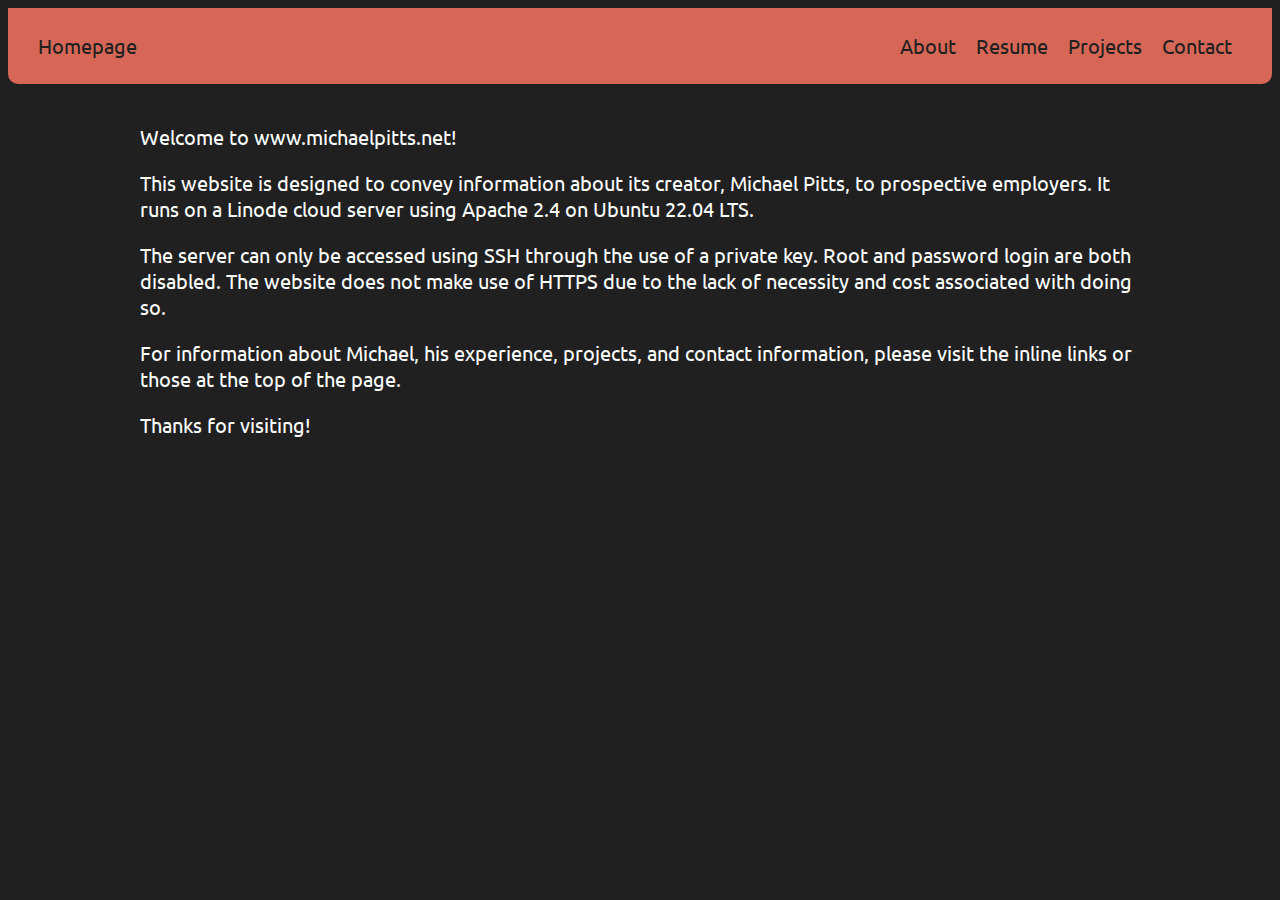
<file: index.html>
<!DOCTYPE html>
<html>
<head>
	<meta charset="utf-8">
	<meta name="viewport" content="width=device-width, initial-scale=1">
	<!-- <link rel="stylesheet" type="text/css" href="index.css" /> -->
	<link rel="stylesheet" type="text/css" href="http://fonts.googleapis.com/css?family=Ubuntu:regular,bold&subset=Latin">
	<title>www.michaelpitts.net</title>
	<style type="text/css">
		/* tag selectors */

		body {
			font-family: Ubuntu, "times new roman", times, roman, serif;
			font-size: min(3vw, 20px);
			background-color: #202020;
			color: white;
		}

		a {
			color: white;
			text-decoration: none;
		}

		a:hover {
			text-shadow: 0px 0px 5px #d66756;
		}

		/* . class selectors */

		.menu-item {
			padding: 5px 10px;
			max-width: 10%;
			color: #202020;
		}

		.menu-item:hover {
			text-shadow: 0px 0px 5px white;
		}

		.center {
			margin:  auto;
			max-width: 1000px;
			width: 90%;
			padding-top: 20px;
		}

		/* # id selectors */

		#menu {
			padding: 5px 30px;
			display: flex;
			align-items: center;
			background-color: #d66756;
			color: #202020;
			border-bottom-left-radius: 10px;
			border-bottom-right-radius: 10px;
		}

		#name {
			margin-right: auto;
		}
	</style>
</head>
<body>
	<div id="menu">
		<p id="name">Homepage</p>
		<a class="menu-item" href="about">About</a>
		<a class="menu-item" href="resume">Resume</a>
		<a class="menu-item" href="projects">Projects</a>
		<a class="menu-item" href="contact">Contact</a>
	</div>
	
	<div class="center">
		<p>
			Welcome to www.michaelpitts.net!
		</p>
		<p>
			This website is designed to convey information about its creator, Michael Pitts, to prospective employers. It runs on a Linode cloud server using Apache 2.4 on Ubuntu 22.04 LTS.
		</p>
		<p>
			The server can only be accessed using SSH through the use of a private key. Root and password login are both disabled. The website does not make use of HTTPS due to the lack of necessity and cost associated with doing so.
		</p>
		<p>
			For information <a href="about">about Michael</a>, <a href="resume">his experience</a>, <a href="projects">projects</a>, and <a href="contact">contact information</a>, please visit the inline links or those at the top of the page.
		</p>
		<p>
			Thanks for visiting!
		</p>
	</div>
</body>
</html>
</file>
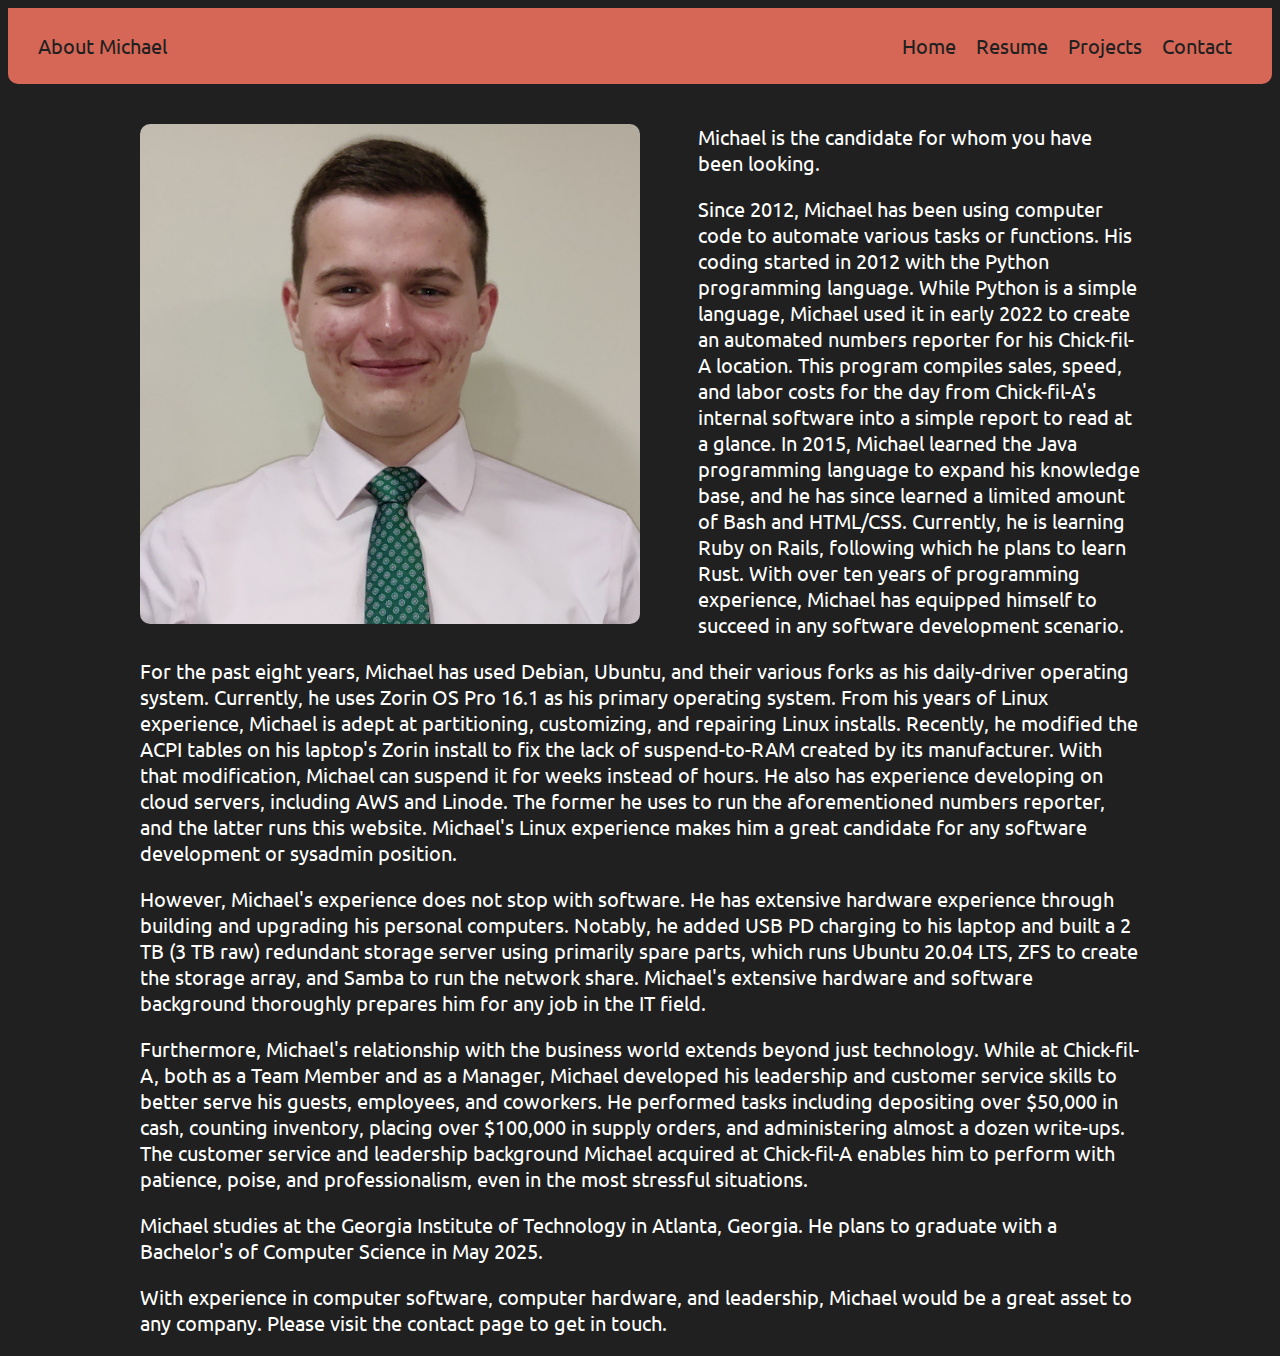
<file: about/index.html>
<!DOCTYPE html>
<html>
<head>
	<meta charset="utf-8">
	<meta name="viewport" content="width=device-width, initial-scale=1">
	<link rel="stylesheet" type="text/css" href="http://fonts.googleapis.com/css?family=Ubuntu:regular,bold&subset=Latin">
	<title>About Michael</title>
	<style type="text/css">
		/* tag selectors */

		body {
			font-family: Ubuntu, "times new roman", times, roman, serif;
			font-size: min(3vw, 20px);
			background-color: #202020;
			color: white;
		}

		a {
			color: white;
			text-decoration: none;
		}

		a:hover {
			text-shadow: 0px 0px 5px #d66756;
		}

		/* . class selectors */

		.menu-item {
			color: #202020;
			text-decoration: none;
			padding: 5px 10px;
		}

		.menu-item:hover {
			text-shadow: 0px 0px 5px white;
		}

		.center {
			margin:  auto;
			max-width: 1000px;
			width: 90%;
			padding-top: 20px;
		}

		/* # id selectors */

		#menu {
			padding: 5px 30px;
			display: flex;
			align-items: center;
			background-color: #d66756;
			color: #202020;
			border-bottom-left-radius: 10px;
			border-bottom-right-radius: 10px;
		}

		#name {
			margin-right: auto;
		}

		#selfie {
			display: block;
			float: left;
			margin: 20px 4.5vw 10px 0px;
			max-width: 500px;
			width: 50%;
			padding-top: 0px;
			border-bottom-left-radius: 10px;
			border-bottom-right-radius: 10px;
			border-top-left-radius: 10px;
			border-top-right-radius: 10px;
		}
	</style>
</head>
<body>
	<div id="menu">
		<p id="name">About Michael</p>
		<a class="menu-item" href="..">Home</a>
		<a class="menu-item" href="../resume">Resume</a>
		<a class="menu-item" href="../projects">Projects</a>
		<a class="menu-item" href="../contact">Contact</a>
	</div>
	<div class="center">
		<img src="selfie.jpg" id="selfie">
		<p>
			Michael is the candidate for whom you have been looking.
		</p>
		<p>
			Since 2012, Michael has been using computer code to automate various tasks or functions. His coding started in 2012 with the Python programming language. While Python is a simple language, Michael used it in early 2022 to create an automated numbers reporter for his Chick-fil-A location. This program compiles sales, speed, and labor costs for the day from Chick-fil-A's internal software into a simple report to read at a glance. In 2015, Michael learned the Java programming language to expand his knowledge base, and he has since learned a limited amount of Bash and HTML/CSS. Currently, he is learning Ruby on Rails, following which he plans to learn Rust. With over ten years of programming experience, Michael has equipped himself to succeed in any software development scenario.
		</p>
		<p>
			For the past eight years, Michael has used Debian, Ubuntu, and their various forks as his daily-driver operating system. Currently, he uses Zorin OS Pro 16.1 as his primary operating system. From his years of Linux experience, Michael is adept at partitioning, customizing, and repairing Linux installs. Recently, he modified the ACPI tables on his laptop's Zorin install to fix the lack of suspend-to-RAM created by its manufacturer. With that modification, Michael can suspend it for weeks instead of hours. He also has experience developing on cloud servers, including AWS and Linode. The former he uses to run the aforementioned numbers reporter, and the latter runs this website. Michael's Linux experience makes him a great candidate for any software development or sysadmin position.
		</p>
		<p>
			However, Michael's experience does not stop with software. He has extensive hardware experience through building and upgrading his personal computers. Notably, he added USB PD charging to his laptop and built a 2 TB (3 TB raw) redundant storage server using primarily spare parts, which runs Ubuntu 20.04 LTS, ZFS to create the storage array, and Samba to run the network share. Michael's extensive hardware and software background thoroughly prepares him for any job in the IT field.
		</p>
		<p>
			Furthermore, Michael's relationship with the business world extends beyond just technology. While at Chick-fil-A, both as a Team Member and as a Manager, Michael developed his leadership and customer service skills to better serve his guests, employees, and coworkers. He performed tasks including depositing over $50,000 in cash, counting inventory, placing over $100,000 in supply orders, and administering almost a dozen write-ups. The customer service and leadership background Michael acquired at Chick-fil-A enables him to perform with patience, poise, and professionalism, even in the most stressful situations.
		</p>
		<p>
			Michael studies at the Georgia Institute of Technology in Atlanta, Georgia. He plans to graduate with a Bachelor's of Computer Science in May 2025.
		</p>
		<p>
			With experience in computer software, computer hardware, and leadership, Michael would be a great asset to any company. Please visit the <a href="../contact">contact page</a> to get in touch.
		</p>
	</div>
</body>
</html>
</file>
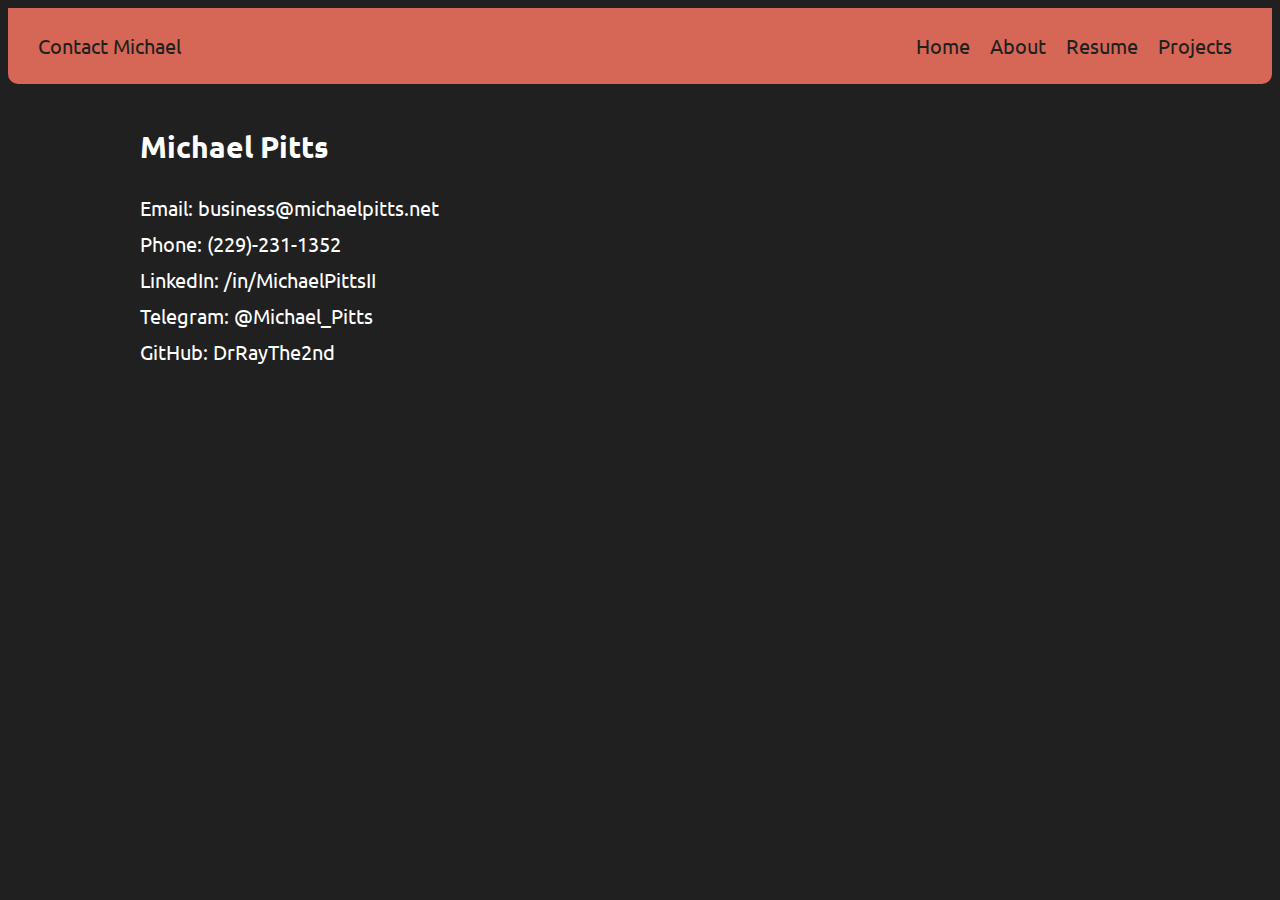
<file: contact/index.html>
<!DOCTYPE html>
<html>
<head>
	<meta charset="utf-8">
	<meta name="viewport" content="width=device-width, initial-scale=1">
	<link rel="stylesheet" type="text/css" href="http://fonts.googleapis.com/css?family=Ubuntu:regular,bold&subset=Latin">
	<title>Contact Michael</title>
	<style type="text/css">
		/* tag selectors */

		body {
			font-family: Ubuntu, "times new roman", times, roman, serif;
			font-size: min(3vw, 20px);
			background-color: #202020;
			color: white;
		}

		a {
			color: white;
			text-decoration: none;
		}

		a:hover {
			text-shadow: 0px 0px 5px #d66756;
		}

		/* . class selectors */

		.menu-item {
			color: #202020;
			text-decoration: none;
			padding: 5px 10px;
		}

		.menu-item:hover {
			text-shadow: 0px 0px 5px white;
		}

		.center {
			margin:  auto;
			max-width: 1000px;
			width: 90%;
			padding-top: 20px;
			line-height: 4vh;
		}

		/* # id selectors */

		#menu {
			padding: 5px 30px;
			display: flex;
			align-items: center;
			background-color: #d66756;
			color: #202020;
			border-bottom-left-radius: 10px;
			border-bottom-right-radius: 10px;
		}

		#name {
			margin-right: auto;
		}
	</style>
</head>
<body>
	<div id="menu">
		<p id="name">Contact Michael</p>
		<a class="menu-item" href="..">Home</a>
		<a class="menu-item" href="../about">About</a>
		<a class="menu-item" href="../resume">Resume</a>
		<a class="menu-item" href="../projects">Projects</a>
	</div>
	<div class="center">
		<h2>Michael Pitts</h2>
		<p>
			<a href="mailto:business@michaelpitts.net">Email: business@michaelpitts.net</a><br>
			Phone: (229)-231-1352<br>
			<a href="https://www.linkedin.com/in/michaelpittsii">LinkedIn: /in/MichaelPittsII</a><br>
			<a href="https://t.me/Michael_Pitts">Telegram: @Michael_Pitts</a><br>
			<a href="https://github.com/DrRayThe2nd">GitHub: DrRayThe2nd</a>
		</p>
	</div>
</body>
</html>
</file>
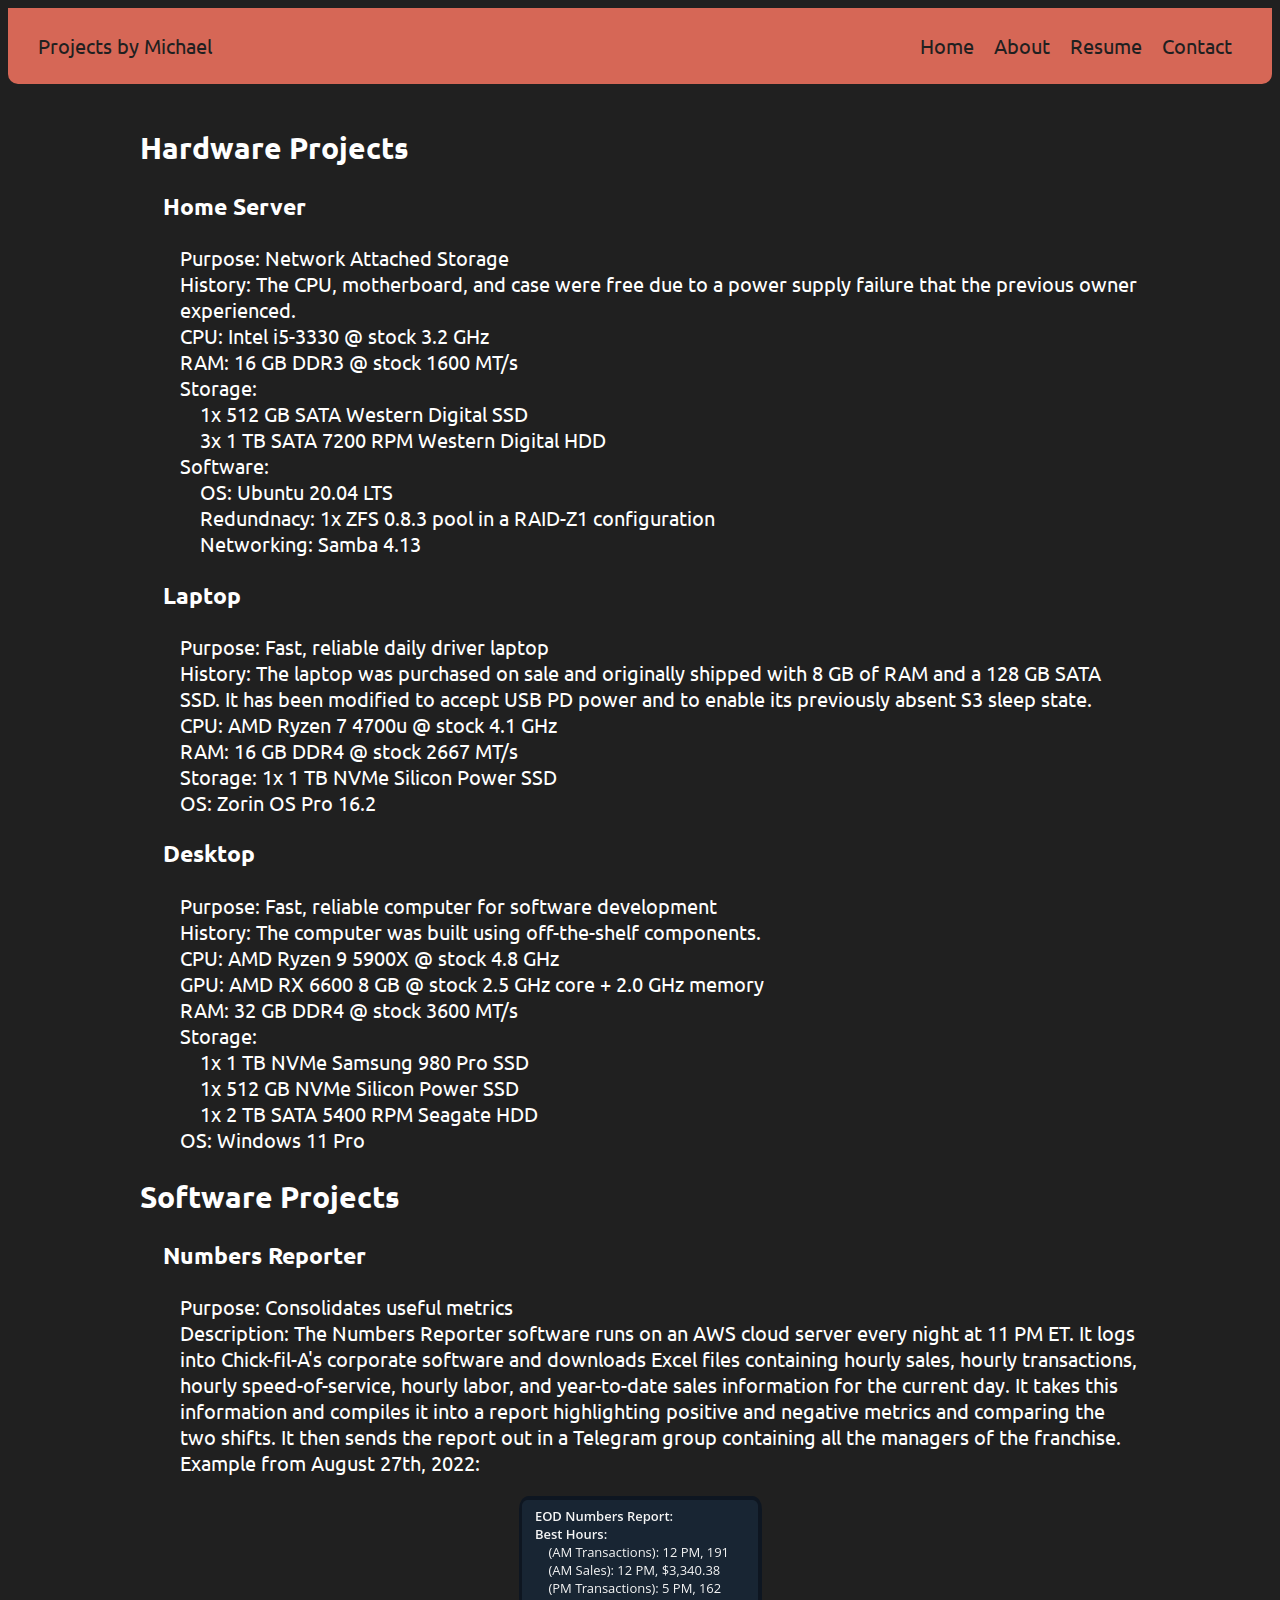
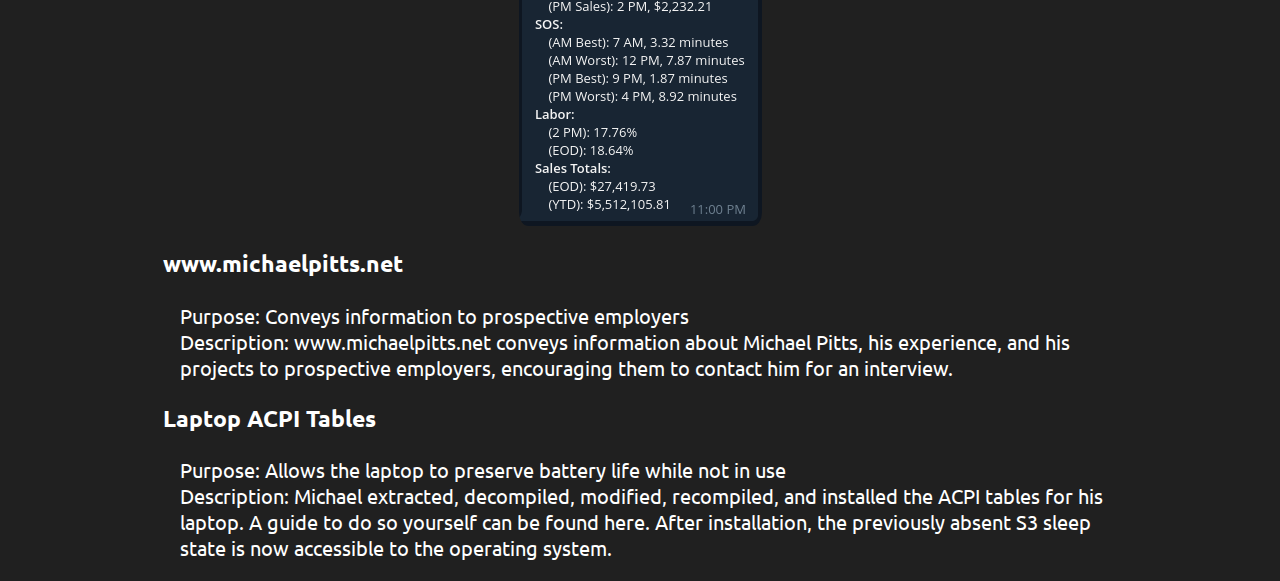
<file: projects/index.html>
<!DOCTYPE html>
<html>
<head>
	<meta charset="utf-8">
	<meta name="viewport" content="width=device-width, initial-scale=1">
	<link rel="stylesheet" type="text/css" href="http://fonts.googleapis.com/css?family=Ubuntu:regular,bold&subset=Latin">
	<title>Projects by Michael</title>
	<style type="text/css">
		/* tag selectors */

		body {
			font-family: Ubuntu, "times new roman", times, roman, serif;
			font-size: min(3vw, 20px);
			background-color: #202020;
			color: white;
		}

		a {
			color: white;
			text-decoration: none;
		}

		a:hover {
			text-shadow: 0px 0px 5px #d66756;
		}

		/* . class selectors */

		.menu-item {
			color: #202020;
			text-decoration: none;
			padding: 5px 10px;
		}

		.menu-item:hover {
			text-shadow: 0px 0px 5px white;
		}

		.center {
			margin:  auto;
			max-width: 1000px;
			width: 90%;
			padding-top: 20px;
		}

		.project {
			margin-left: 1em;
		}

		.description {
			padding-left: 2em;
		}

		/* # id selectors */

		#menu {
			padding: 5px 30px;
			display: flex;
			align-items: center;
			background-color: #d66756;
			color: #202020;
			border-bottom-left-radius: 10px;
			border-bottom-right-radius: 10px;
		}

		#name {
			margin-right: auto;
		}

		#example {
			border-radius: 4%;
			display: block;
			margin-right: auto;
			margin-left: auto;
			max-width: 80%;
		}
	</style>
</head>
<body>
	<div id="menu">
		<p id="name">Projects by Michael</p>
		<a class="menu-item" href="..">Home</a>
		<a class="menu-item" href="../about">About</a>
		<a class="menu-item" href="../resume">Resume</a>
		<a class="menu-item" href="../contact">Contact</a>
	</div>
	<div class="center">
		<h2>Hardware Projects</h2>
		<h3 class="project">Home Server</h3>
		<p class="description">
			Purpose: Network Attached Storage<br>
			History: The CPU, motherboard, and case were free due to a power supply failure that the previous owner experienced.<br>
			CPU: Intel i5-3330 @ stock 3.2 GHz<br>
			RAM: 16 GB DDR3 @ stock 1600 MT/s<br>
			Storage:<br>
			&emsp;1x 512 GB SATA Western Digital SSD<br>
			&emsp;3x 1 TB SATA 7200 RPM Western Digital HDD<br>
			Software:<br>
			&emsp;OS: Ubuntu 20.04 LTS<br>
			&emsp;Redundnacy: 1x ZFS 0.8.3 pool in a RAID-Z1 configuration<br>
			&emsp;Networking: Samba 4.13
		</p>
		<h3 class="project">Laptop</h3>
		<p class="description">
			Purpose: Fast, reliable daily driver laptop<br>
			History: The laptop was purchased on sale and originally shipped with 8 GB of RAM and a 128 GB SATA SSD. It has been modified to accept USB PD power and to enable its previously absent S3 sleep state.<br>
			CPU: AMD Ryzen 7 4700u @ stock 4.1 GHz<br>
			RAM: 16 GB DDR4 @ stock 2667 MT/s<br>
			Storage: 1x 1 TB NVMe Silicon Power SSD<br>
			OS: Zorin OS Pro 16.2
		</p>
		<h3 class="project">Desktop</h3>
		<p class="description">
			Purpose: Fast, reliable computer for software development<br>
			History: The computer was built using off-the-shelf components.<br>
			CPU: AMD Ryzen 9 5900X @ stock 4.8 GHz<br>
			GPU: AMD RX 6600 8 GB @ stock 2.5 GHz core + 2.0 GHz memory<br>
			RAM: 32 GB DDR4 @ stock 3600 MT/s<br>
			Storage:<br>
			&emsp;1x 1 TB NVMe Samsung 980 Pro SSD<br>
			&emsp;1x 512 GB NVMe Silicon Power SSD<br>
			&emsp;1x 2 TB SATA 5400 RPM Seagate HDD<br>
			OS: Windows 11 Pro
		</p>
		<h2>Software Projects</h2>
		<h3 class="project">Numbers Reporter</h3>
		<p class="description">
			Purpose: Consolidates useful metrics<br>
			Description: The Numbers Reporter software runs on an AWS cloud server every night at 11 PM ET. It logs into Chick-fil-A's corporate software and downloads Excel files containing hourly sales, hourly transactions, hourly speed-of-service, hourly labor, and year-to-date sales information for the current day. It takes this information and compiles it into a report highlighting positive and negative metrics and comparing the two shifts. It then sends the report out in a Telegram group containing all the managers of the franchise.<br>
			Example from August 27th, 2022:
		</p>
		<img src="Example Numbers Report.png" id="example">
		<h3 class="project"><a href="..">www.michaelpitts.net</a></h3>
		<p class="description">
			Purpose: Conveys information to prospective employers<br>
			Description: <a href="..">www.michaelpitts.net</a> conveys information <a href="../about">about Michael Pitts</a>, <a href="../resume">his experience</a>, and <a href=".">his projects</a> to prospective employers, encouraging them to <a href="../contact">contact him</a> for an interview.
		</p>
		<h3 class="project">Laptop ACPI Tables</h3>
		<p class="description">
			Purpose: Allows the laptop to preserve battery life while not in use<br>
			Description: Michael extracted, decompiled, modified, recompiled, and installed the ACPI tables for his laptop. A guide to do so yourself can be found <a href="https://nns.ee/blog/2020/10/18/acpi-patching.html">here</a>. After installation, the previously absent S3 sleep state is now accessible to the operating system.
		</p>
	</div>
</body>
</html>
</file>
<file: index.css>
/* tag selectors */

body {
	font-family: Ubuntu, "times new roman", times, roman, serif;
	font-size: 20px;
}

/* . class selectors */

.menu-item {
	color: black;
	text-decoration: none;
	padding: 5px 10px;
}

.menu-item:hover {
	text-shadow: 0px 0px 5px white;
}

/* # id selectors */

#menu {
	padding: 5px 30px;
	display: flex;
	align-items: center;
	background-color: #d66756;
	color: black;
	border-bottom-left-radius: 10px;
	border-bottom-right-radius: 10px;
}

#name {
	margin-right: auto;
}

#content {
	padding-top: 20px;
	max-width: 1000px;
	width: 90%;
	margin-right: auto;
	margin-left: auto;
	display: flex;
	justify-content: center;
}
</file>
